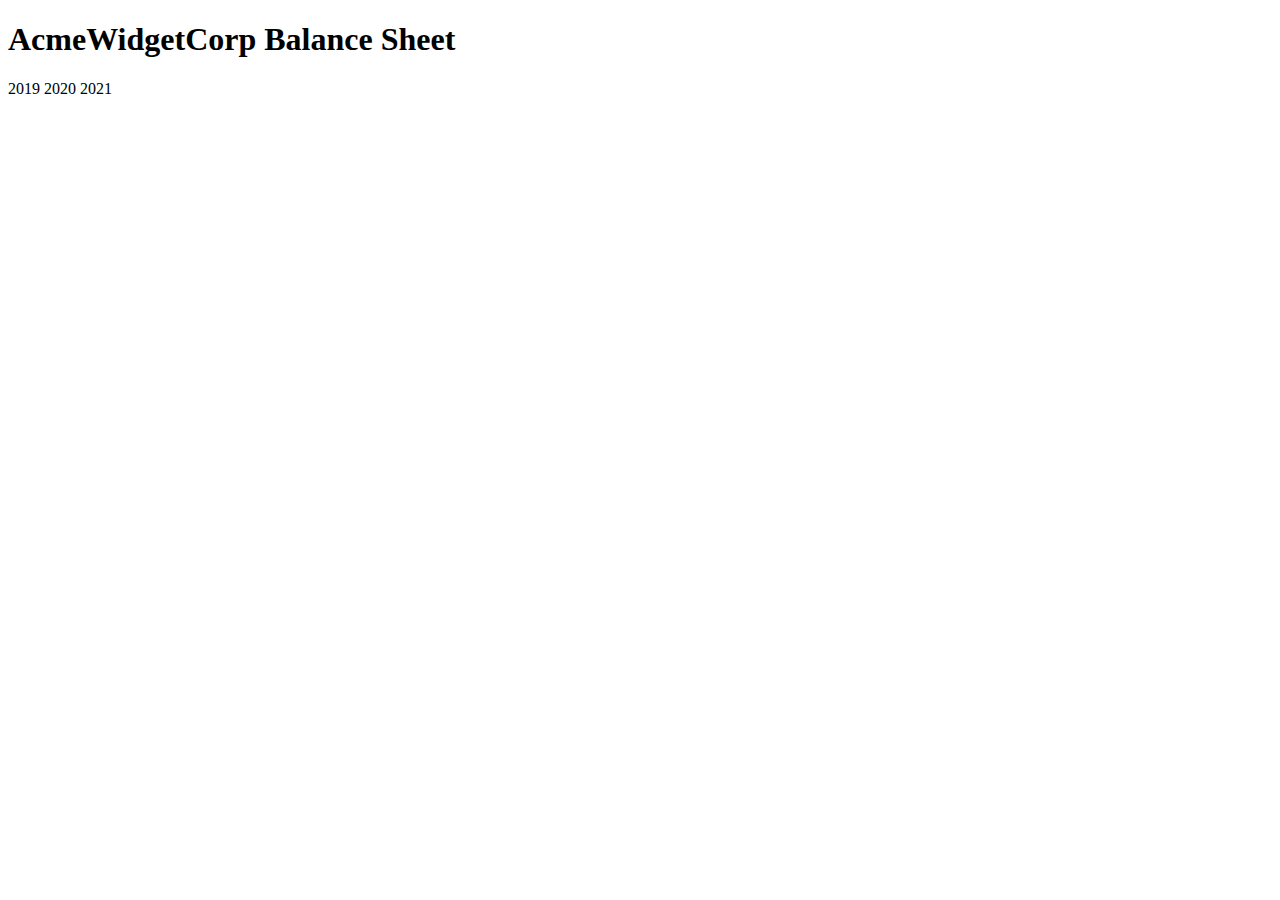
<file: BalanceSheet/index.html>
<!DOCTYPE html>
<html lang="en">
<head>
    <meta charset="UTF-8">
    <meta name="viewport" content="width=device-width, initial-scale=1.0">
    <title>Balance Sheet</title>
</head>
<body>
    <main>
        <section>
            <h1>
                <span class="flex">
                    <span>AcmeWidgetCorp</span>
                    <span>Balance Sheet</span>
                </span>
            </h1>
            <div id="years" aria-hidden="true">
                <span class="year">2019</span>
                <span class="year">2020</span>
                <span class="year">2021</span>
            </div>
            <div class="table-wrap">
                <table></table>
                <table></table>
                <table></table>
            </div>
        </section>
    </main>    
</body>
</html>
</file>
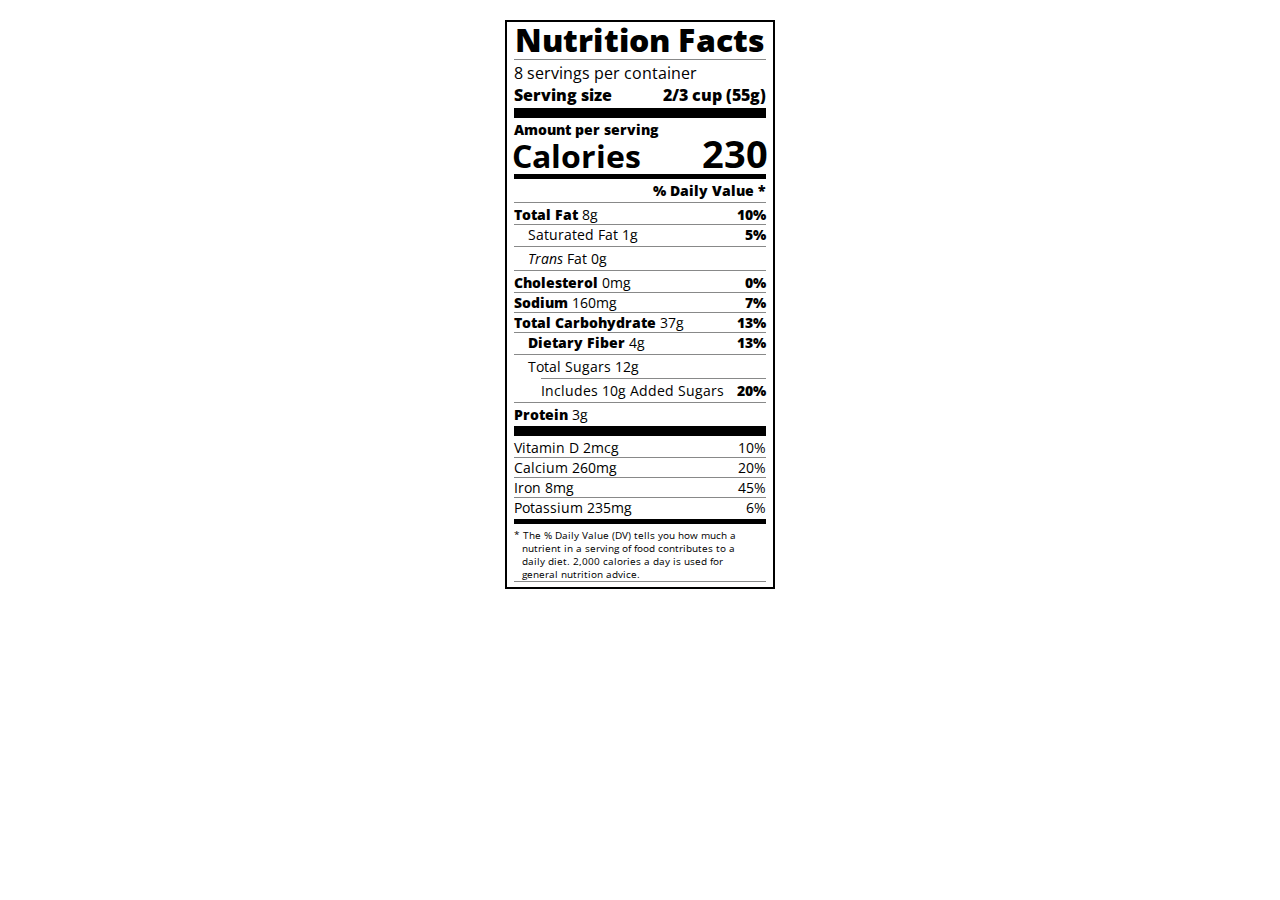
<file: NutritionLabel/index.html>
<!DOCTYPE html>
<html lang="en">

<head>
  <meta charset="UTF-8">
  <title>Nutrition Label</title>
  <link href="https://fonts.googleapis.com/css?family=Open+Sans:400,700,800" rel="stylesheet">
  <link href="./styles.css" rel="stylesheet">
</head>

<body>
    <div class="label">  
        <header>
        <h1 class="bold">Nutrition Facts</h1>
        <div class="divider"></div>
        <p>8 servings per container</p>
        <p class="bold">Serving size <span>2/3 cup (55g)</span></p>
        </header>

        <div class="divider large"></div>

        <div class="calories-info">
        <div class="left-container">
            <h2 class="bold small-text">Amount per serving</h2>
            <p>Calories</p>
        </div>
        <span>230</span>
        </div>

        <div class="divider medium"></div>

        <div class="daily-value small-text">
            <p class="bold right no-divider">% Daily Value *</p>
            <div class="divider"></div>
            <p><span><span class="bold">Total Fat</span> 8g</span> <span class="bold">10%</span></p>
            <p class="indent no-divider">Saturated Fat 1g <span class="bold">5%</span></p>
            <div class="divider"></div>
            <p class="indent no-divider"><span><i>Trans</i> Fat 0g</span></p>
            <div class="divider"></div>
            <p><span><span class="bold">Cholesterol</span> 0mg</span> <span class="bold">0%</span></p>
            <p><span><span class="bold">Sodium</span> 160mg</span> <span class="bold">7%</span></p>
            <p><span><span class="bold">Total Carbohydrate</span> 37g</span> <span class="bold">13%</span></p>
            <p class="indent no-divider"><span><span class="bold">Dietary Fiber</span> 4g</span> <span class="bold">13%</span></p>
            <div class="divider"></div>
            <p class="indent no-divider">Total Sugars 12g</p>
            <div class="divider double-indent"></div>
            <p class="double-indent no-divider">Includes 10g Added Sugars <span class="bold">20%</span></p>
            <div class="divider"></div>
            <p class="no-divider"><span><span class="bold">Protein</span> 3g</span></p>
            <div class="divider large"></div>
            <p>Vitamin D 2mcg <span>10%</span></p>
            <p>Calcium 260mg <span>20%</span></p>
            <p>Iron 8mg <span>45%</span></p>
            <p class="no-divider">Potassium 235mg <span>6%</span></p>
            <div class="divider medium"></div>
            <p class="note">
                * The % Daily Value (DV) tells you how much a nutrient in a
                serving of food contributes to a daily diet. 2,000 calories
                a day is used for general nutrition advice.
            </p>
        </div>    
    </div>
</body>
</html>
</file>
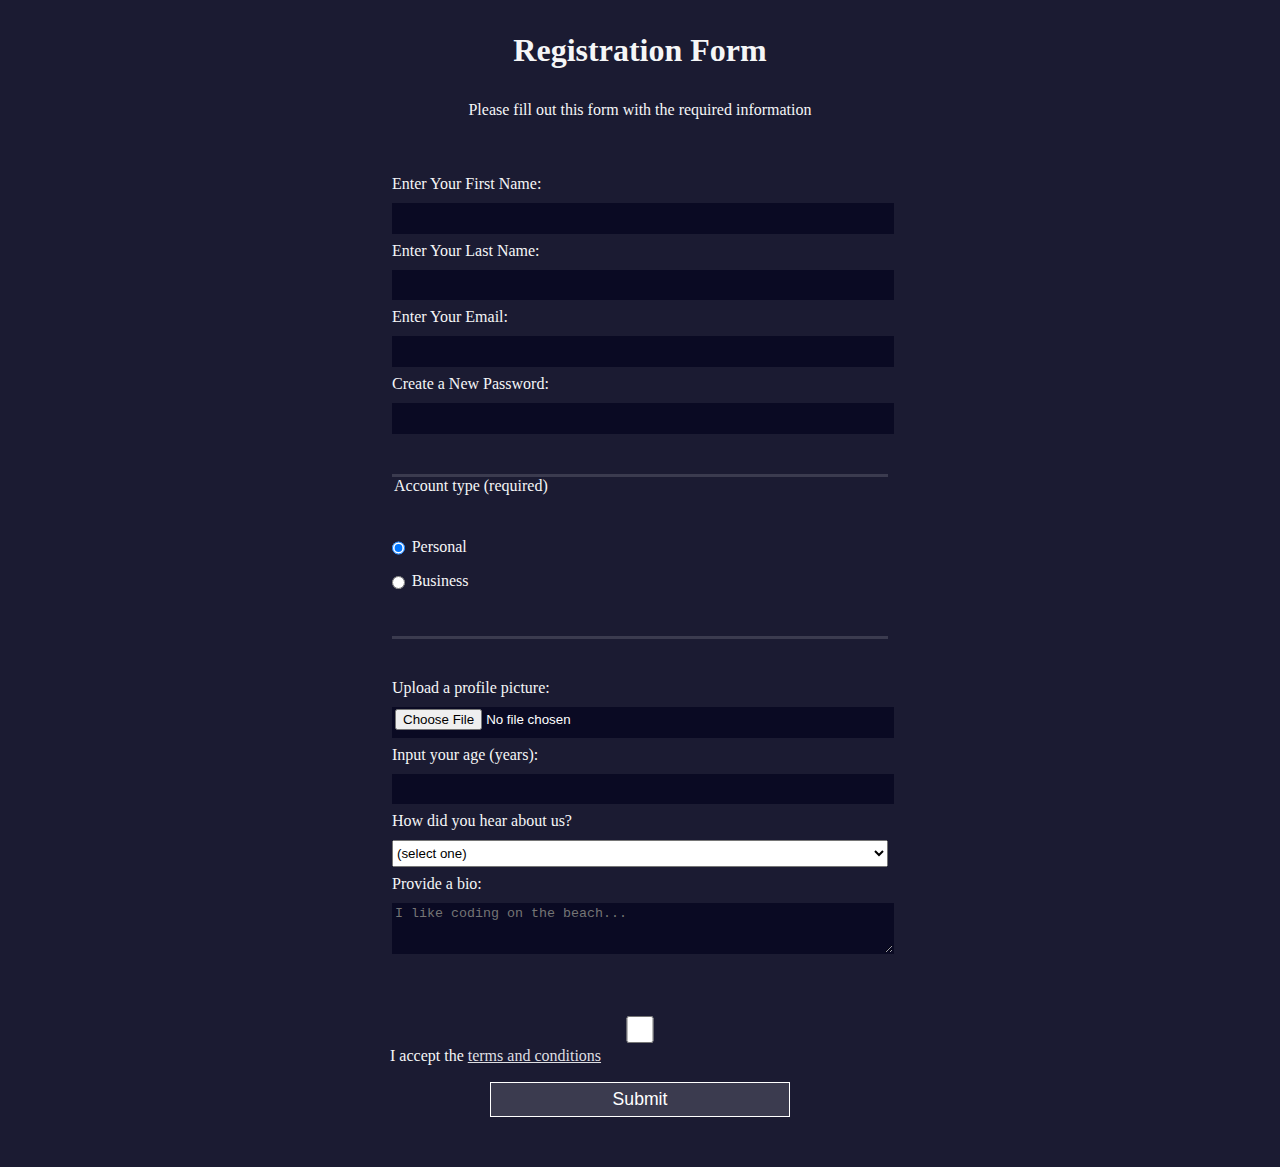
<file: RegistrationForm/index.html>
<!DOCTYPE html>
<html lang="en">
<head>
    <meta charset="UTF-8">
    <meta name="viewport" content="width=device-width, initial-scale=1.0">
    <link rel="stylesheet" href="styles.css">
    <title>Registration Form</title>
</head>
<body>
    <h1>Registration Form</h1>
    <p>Please fill out this form with the required information</p>
    <form action="https://register-demo.freecodecamp.org" method="post">
        <fieldset>
            <label for="first-name">Enter Your First Name: <input name="first-name" id="first-name" type="text" required/></label>
            <label for="last-name">Enter Your Last Name: <input name="last-name" id="last-name" type="text" required/></label>
            <label for="email">Enter Your Email: <input name="email" id="email" type="email" required/></label>
            <label for="new-password">Create a New Password: <input name="new-password" id="new-password" type="password" pattern="[a-z0-5]{8,}" required/></label>
        </fieldset>
        <fieldset>
            <legend>Account type (required)</legend>
            <label id="personal-account"><input class="inline" id="personal-account" type="radio" name="account-type" checked/>Personal</label>
            <label id="business-account"><input class="inline" id="business-account" type="radio" name="account-type"/>Business</label>
        </fieldset>
        <fieldset>
            <label for="profile-picture">Upload a profile picture: <input name="file" id="profile-picture" type="file"/></label>
            <label for="age">Input your age (years): <input name="age" id="age" type="number" min="13" max="120"/></label>
            <label for="referrer"> How did you hear about us? 
                <select name="referrer" id="referrer">
                    <option value="">(select one)</option>
                    <option value="1">freeCodeCamp News</option>
                    <option value="2">freeCodeCamp YouTube Channel</option>
                    <option value="3">freeCodeCamp Forum</option>
                    <option value="4">Other</option>
                </select>
            </label>
            <label for="bio">Provide a bio: <textarea name="bio" id="bio" rows="3" cols="30" placeholder="I like coding on the beach..."></textarea></label>
        </fieldset>
        <label for="terms-and-conditions"><input name="terms" id="terms-and-conditions" type="checkbox" required/> I accept the <a href="https://www.freecodecamp.org/news/terms-of-service/">terms and conditions</a>
        <input class="inline" type="submit" value="Submit"/>
        </label>        
    </form>
</body>
</html>
</file>
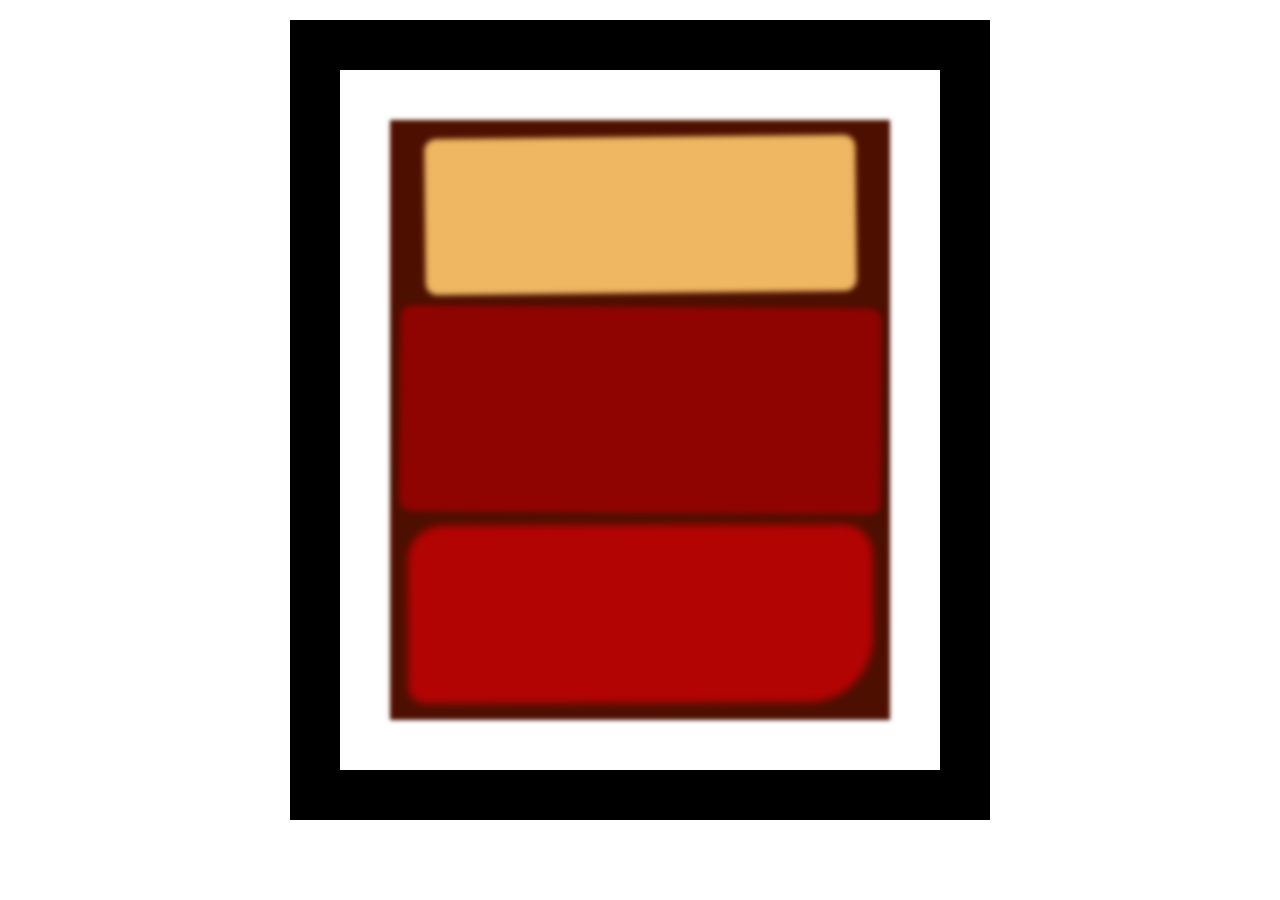
<file: RothkoPainting/index.html>
<!DOCTYPE html>
<html lang="en">
<head>
    <meta charset="UTF-8">
    <meta name="viewport" content="width=device-width, initial-scale=1.0">
    <link rel="stylesheet" href="styles.css">
    <title>Document</title>
</head>
<body>
    <div class="frame">
        <div class="canvas">
            <div class="one"></div>
            <div class="two"></div>
            <div class="three"></div>
        </div>
    </div>
</body>
</html>
</file>
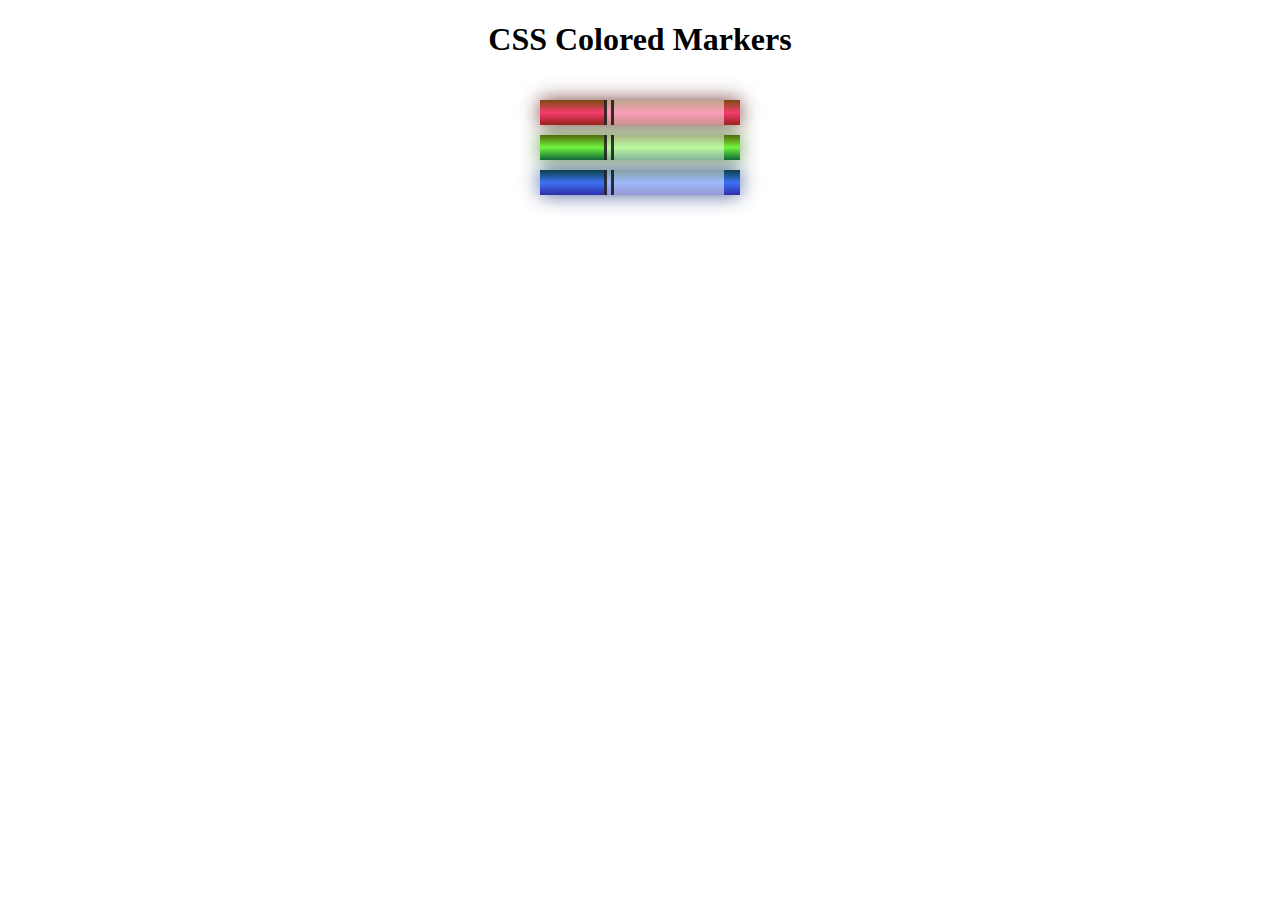
<file: SetOfColoredMarkers/index.html>
<!DOCTYPE html>
<html lang="en">
<head>
    <meta charset="UTF-8">
    <meta name="viewport" content="width=device-width, initial-scale=1.0">
    <link href="styles.css" rel="stylesheet">
    <title>Colored Markers</title>
</head>
<body>
    <h1>CSS Colored Markers</h1>
    <div class="container">
        <div class="marker red">
            <div class="cap"></div>
            <div class="sleeve"></div>
        </div>
        <div class="marker green">
            <div class="cap"></div>
            <div class="sleeve"></div>
        </div>
        <div class="marker blue">
            <div class="cap"></div>
            <div class="sleeve"></div>
        </div>
    </div>    
</body>
</html>
</file>
<file: NutritionLabel/styles.css>
* {
    box-sizing: border-box;    
  }
  
  html {
    font-size: 16px;
  }
  
  body {
    font-family: 'Open Sans', sans-serif;
  }
  
  .label {
    border: 2px solid black;
    width: 270px;
    margin: 20px auto;
    padding: 0 7px;
  }
  
  header h1 {
    text-align: center;
    margin: -4px 0;
    letter-spacing: 0.15px
  }
  
  p {
    margin: 0;
    display: flex;
    justify-content: space-between;
  }
  
  .divider {
    border-bottom: 1px solid #888989;
    margin: 2px 0;
  }
  
  .bold {
    font-weight: 800;
  }
  
  .large {
    height: 10px;
  }
  
  .large, .medium {
    background-color: black;
    border: 0;
  }
  
  .medium {
    height: 5px;
  }
  
  .small-text {
    font-size: 0.85rem;
  }
  
  
  .calories-info {
    display: flex;
    justify-content: space-between;
    align-items: flex-end;
  }
  
  .calories-info h2 {
    margin: 0;
  }
  
  .left-container p {
    margin: -5px -2px;
    font-size: 2em;
    font-weight: 700;
  }
  
  .calories-info span {
    margin: -7px -2px;
    font-size: 2.4em;
    font-weight: 700;
  }
  
  .right {
    justify-content: flex-end;
  }
  
  .indent {
    margin-left: 1em;
  }

  .double-indent {
    margin-left: 2em;
  }
  
  .daily-value p:not(.no-divider) {
    border-bottom: 1px solid #888989;
  }

  .note {
    font-size: 0.6rem;
    margin: 5px 0;
    padding: 0 8px;
    text-indent: -8px;
  }
</file>
<file: RegistrationForm/styles.css>
body {
    width: 100%;
    height: 100vh;
    margin: 0;
    background-color: #1b1b32;
    color: #f5f6f7;
    font-family: Tahoma;
    font-size: 16px;
}

h1, p {
    margin: 1em auto;
    text-align: center;
}

form {
    width: 60vw;
    max-width: 500px;
    min-width: 300px;
    margin: 0 auto;
    padding-bottom: 2em;
}

fieldset {
    border: none;
    padding: 2rem 0 2rem 0;
    border-bottom: 3px solid #3b3b4f;
}

fieldset:last-of-type {
    border-bottom: none;
}

label {
    display: block;
    margin: 0.5rem 0;
}

input, textarea, select {
    width: 100%;
    margin: 10px 0 0 0;  
    min-height: 2em;
}

input, textarea {
    background-color: #0a0a23;
    border: 1px solid #0a0a23;
    color: #ffffff;
}

.inline {
    width: unset;
    margin: 0 0.5em 0 0;
    vertical-align: middle;
}

input[type="submit"] {
    display: block;
    width: 60%;
    margin: 1em auto 1em auto;
    height: 2em;
    font-size: 1.1rem;    
    background-color: #3b3b4f;
    border-color: white;
    min-width: 300px;
}

input[type="file"] {
    padding: 1px 2px;
}

a {
    color: #dfdfe2;
}
</file>
<file: RothkoPainting/styles.css>
.canvas {
    width: 500px;
    height: 600px;
    background-color: #4d0f00;
    overflow: hidden;
    filter: blur(2px);
}

.frame {
    border: solid black 50px;
    width: 500px;
    padding: 50px;
    margin: 20px auto;
}

.one {
    width: 425px;
    height: 150px;
    background-color: #efb762;
    margin: 20px auto;
    box-shadow:  0 0 3px 3px #efb762;
    border-radius: 9px;
    transform: rotate(-0.6deg);
}

.two {
    width: 475px;
    height: 200px;
    background-color: #8f0401;
    margin: 0 auto 20px;
    box-shadow: 0 0 3px 3px #8f0401;
    border-radius: 8px 10px 8px 10px;
    transform: rotate(0.4deg);
}

.three {
    width: 91%;
    height: 28%;
    background-color: #b20403;
    margin: auto;
    filter: blur(2px);
    box-shadow: 0 0 5px 5px #b20403;
    border-radius: 30px 25px 60px 12px;
    transform: rotate(-0.2deg);
}

.one, .two {
    filter: blur(1px);
}
</file>
<file: SetOfColoredMarkers/styles.css>
h1 {
    text-align: center;    
}

.container {
    padding: 10px 0;
    background-color: rgb(255, 255, 255);
}

.marker {    
    height: 25px;
    width: 200px;
    margin: 10px auto;
}

.cap {
    width: 60px;
    height: 25px;
}

.sleeve {
    width: 110px;
    height: 25px;
    background-color: rgba(255, 255, 255, 0.5);    
    border-left: 10px double rgba(0, 0, 0, 0.75);    
}

.cap, .sleeve {
    display: inline-block;
}

.red {
    background: linear-gradient(rgb(122, 74, 14), rgb(245, 62, 113), rgb(162, 27, 27));
    box-shadow: 0 0 20px 0 rgba(83, 14, 14, 0.8);
}
  
.green {
    background: linear-gradient(#55680D, #71F53E, #116C31);
    box-shadow: 0 0 20px 0 #3B7E20CC;
}

.blue {
    background: linear-gradient(hsl(186, 76%, 16%), hsl(223, 90%, 60%), hsl(240, 56%, 42%));
    box-shadow: 0 0 20px 0 hsl(223, 59%, 31%, 0.8);
}
</file>
